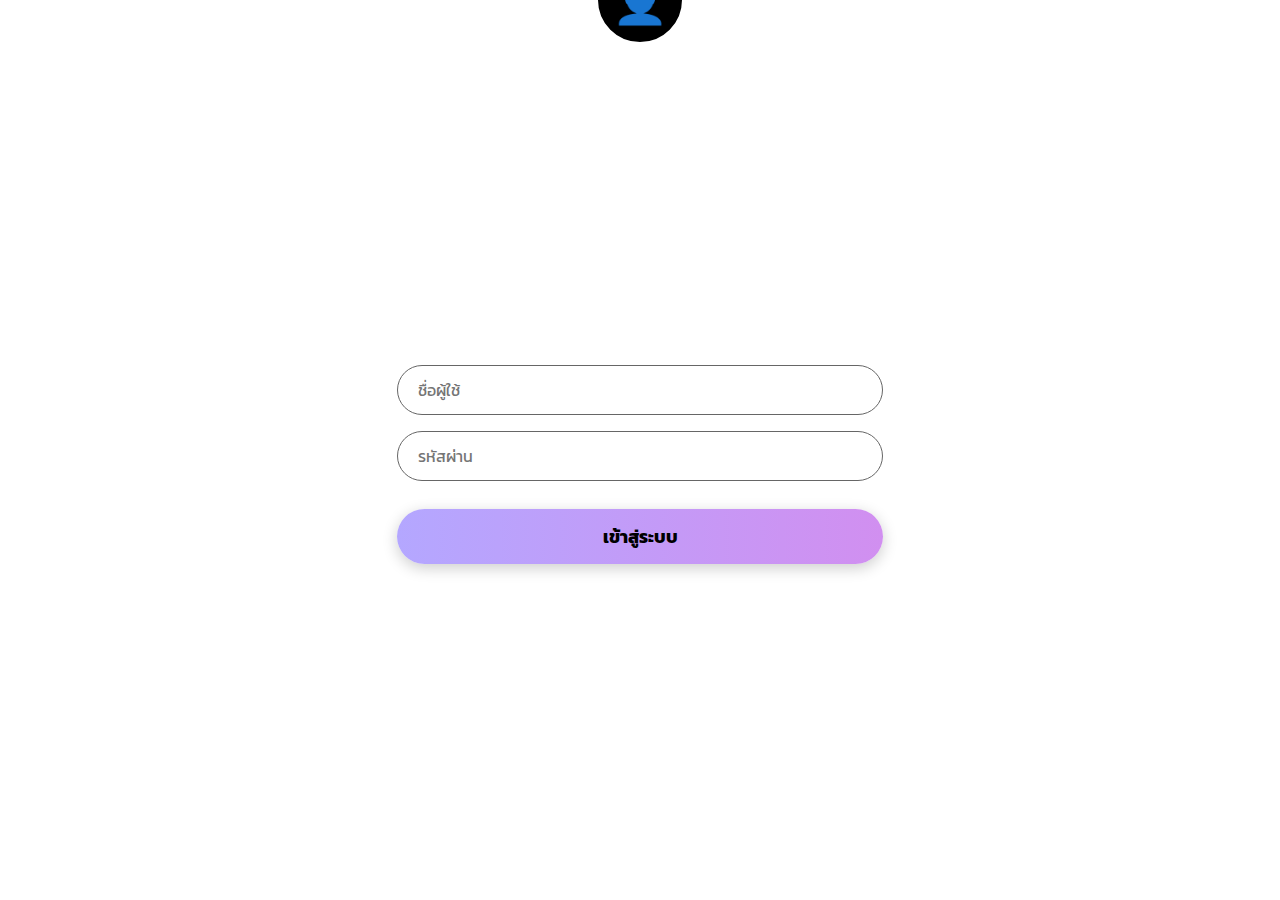
<file: index.html>
<!DOCTYPE html>
<html lang="th">
<head>
    <meta charset="UTF-8">
    <meta name="viewport" content="width=device-width, initial-scale=1.0">
    <title>Login & Redirect System</title>

    <!-- เรียกใช้ CSS -->
    <link rel="stylesheet" href="style.css">
</head>
<body>

    <div id="login-page">
        <div class="login-card">
            <div class="avatar-circle"></div>
            <div class="input-group">
                <input type="text" id="user" placeholder="ชื่อผู้ใช้">
                <input type="password" id="pass" placeholder="รหัสผ่าน">
            </div>
            <div id="error-text">❌ รหัสผ่านไม่ถูกต้อง กรุณาลองใหม่</div>
            <button class="btn-submit" onclick="startProcess()">เข้าสู่ระบบ</button>
        </div>
    </div>

    <div id="loading-page">
        <div class="loading-box">
            <div class="status-pill">
                เข้าสู่ระบบ
                <span class="cat-sticker">🐱❤️</span> 
            </div>

            <div class="progress-container">
                <div class="percent-label" id="percent-txt">0%</div>
            </div>

            <div class="progress-container">
                <div id="bar-fill"></div>
            </div>
        </div>
    </div>

    <script>
        const TARGET_PASSWORD = "27012008"; 
        const REDIRECT_URL = "https://disorn-glitch.github.io/disorn_menu/";

        document.addEventListener('keydown', function(event) {
            if (event.key === 'Enter') {
                startProcess();
            }
        });

        function startProcess() {
            const passValue = document.getElementById('pass').value;
            const errorElement = document.getElementById('error-text');

            if (passValue === TARGET_PASSWORD) {
                errorElement.style.display = 'none';
                runLoadingAnimation();
            } else {
                errorElement.style.display = 'block';
                document.getElementById('pass').value = '';
            }
        }

        function runLoadingAnimation() {
            document.getElementById('login-page').style.display = 'none';
            document.getElementById('loading-page').style.display = 'flex';

            let count = 0;
            const bar = document.getElementById('bar-fill');
            const txt = document.getElementById('percent-txt');

            const timer = setInterval(() => {
                if (count >= 100) {
                    clearInterval(timer);
                    setTimeout(() => {
                        window.location.href = REDIRECT_URL;
                    }, 1000);
                } else {
                    count++;
                    bar.style.width = count + '%';
                    txt.innerText = count + '%';
                }
            }, 25);
        }
    </script>

</body>
</html>
</file>
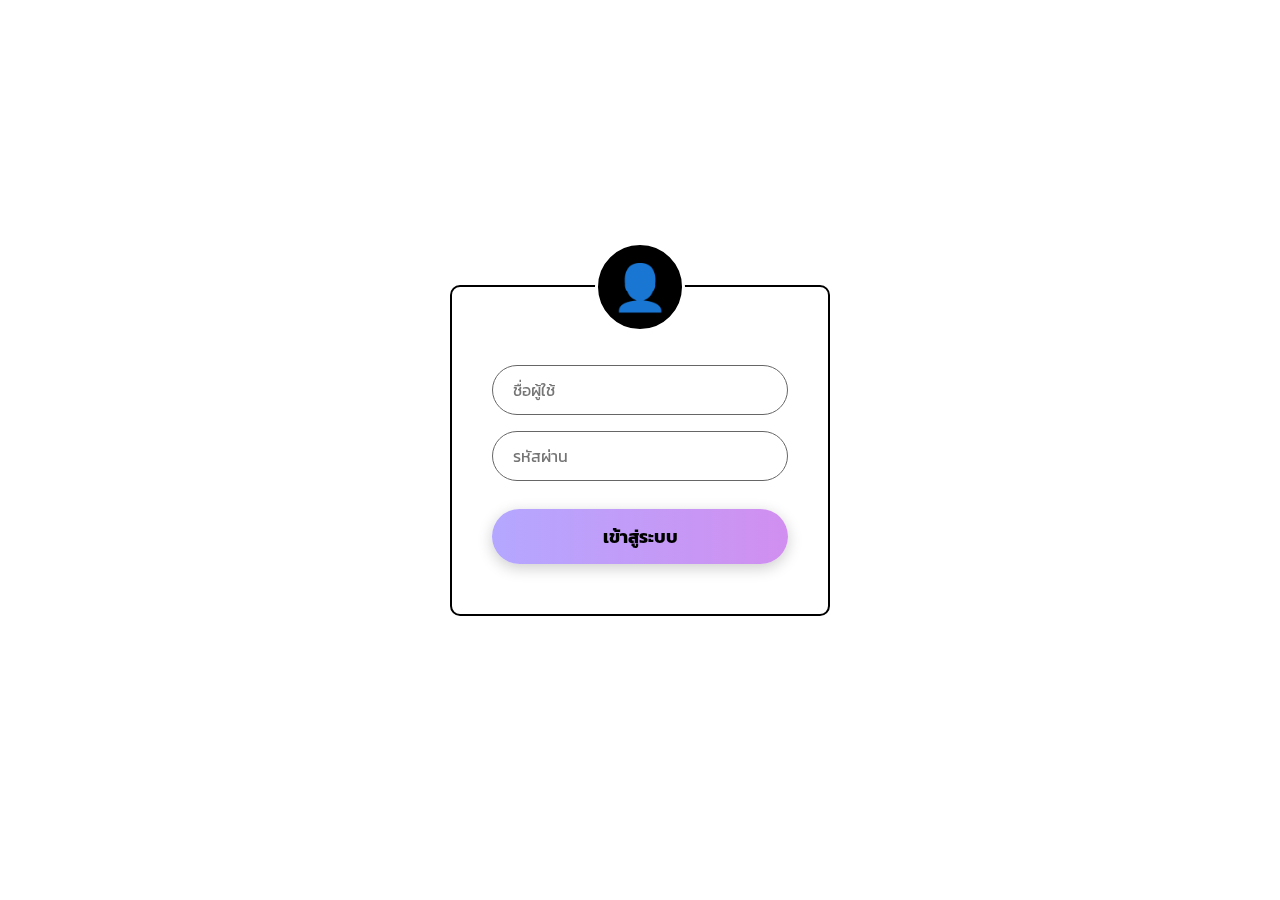
<file: login2.html>
<!DOCTYPE html>
<html lang="th">
<head>
    <meta charset="UTF-8">
    <meta name="viewport" content="width=device-width, initial-scale=1.0">
    <title>Login & Redirect System</title>
    <style>
        @import url('https://fonts.googleapis.com/css2?family=Kanit:wght@300;400&display=swap');

        * {
            box-sizing: border-box;
            font-family: 'Kanit', sans-serif;
        }

        body, html {
            margin: 0;
            padding: 0;
            height: 100%;
            overflow: hidden;
        }

        /* หน้าที่ 1: หน้า Login (ฉากหลังสะพานภูมิพล) */
        #login-page {
            display: flex;
            justify-content: center;
            align-items: center;
            height: 100vh;
            background: url('https://images.unsplash.com/photo-1590301157890-4810ed352733?q=80&w=1920') no-repeat center center/cover;
        }

        .login-card {
            background: rgba(255, 255, 255, 0.15);
            backdrop-filter: blur(8px);
            padding: 50px 40px;
            border-radius: 10px;
            border: 2px solid #000;
            width: 380px;
            text-align: center;
            position: relative;
        }

        .avatar-circle {
            width: 90px;
            height: 90px;
            background: #000;
            border-radius: 50%;
            position: absolute;
            top: -45px;
            left: 50%;
            transform: translateX(-50%);
            display: flex;
            justify-content: center;
            align-items: center;
            border: 3px solid #fff;
        }

        .avatar-circle::after {
            content: '👤';
            font-size: 45px;
        }

        .input-group {
            margin-top: 20px;
        }

        input {
            width: 100%;
            padding: 12px 20px;
            margin: 8px 0;
            border-radius: 25px;
            border: 1px solid #666;
            background: rgba(255, 255, 255, 0.9);
            outline: none;
            font-size: 16px;
        }

        .btn-submit {
            width: 100%;
            padding: 14px;
            margin-top: 20px;
            border-radius: 30px;
            border: none;
            background: linear-gradient(90deg, #b4a7ff, #d18ff0);
            color: #000;
            font-weight: bold;
            cursor: pointer;
            font-size: 18px;
            box-shadow: 0 4px 15px rgba(0,0,0,0.2);
        }

        /* หน้าที่ 2: หน้า Loading (ฉากหลังวัดพระแก้ว) */
        #loading-page {
            display: none;
            justify-content: center;
            align-items: center;
            height: 100vh;
            background: url('') no-repeat center center/cover;
        }

        .loading-box {
            background: rgba(255, 215, 0, 0.4);
            backdrop-filter: blur(5px);
            padding: 40px;
            border-radius: 20px;
            width: 500px;
            text-align: center;
        }

        .status-pill {
            background: #b4a7ff;
            padding: 12px;
            border-radius: 30px;
            border: 2px solid #000;
            font-weight: bold;
            display: inline-block;
            width: 80%;
            position: relative;
            margin-bottom: 30px;
        }

        .cat-sticker {
            position: absolute;
            right: -15px;
            top: -35px;
            font-size: 45px;
        }

        .progress-container {
            width: 100%;
            height: 45px;
            background: rgba(255,255,255,0.3);
            border-radius: 25px;
            border: 2px solid #000;
            overflow: hidden;
            position: relative;
            margin-bottom: 15px;
        }

        #bar-fill {
            width: 0%;
            height: 100%;
            background: #b4a7ff;
            transition: width 0.05s linear;
        }

        .percent-label {
            position: absolute;
            width: 100%;
            top: 50%;
            left: 50%;
            transform: translate(-50%, -50%);
            font-weight: bold;
            font-size: 20px;
        }

        #error-text {
            color: #ff0000;
            font-size: 14px;
            margin-top: 10px;
            display: none;
            font-weight: bold;
            text-shadow: 1px 1px 2px white;
        }
    </style>
</head>
<body>

    <div id="login-page">
        <div class="login-card">
            <div class="avatar-circle"></div>
            <div class="input-group">
                <input type="text" id="user" placeholder="ชื่อผู้ใช้">
                <input type="password" id="pass" placeholder="รหัสผ่าน">
            </div>
            <div id="error-text">❌ รหัสผ่านไม่ถูกต้อง กรุณาลองใหม่</div>
            <button class="btn-submit" onclick="startProcess()">เข้าสู่ระบบ</button>
        </div>
    </div>

    <div id="loading-page">
        <div class="loading-box">
            <div class="status-pill">
                เข้าสู่ระบบ
                <span class="cat-sticker">🐱❤️</span>
            </div>
            
            <div class="progress-container">
                <div class="percent-label" id="percent-txt">0%</div>
                </div>

            <div class="progress-container">
                <div id="bar-fill"></div>
            </div>
        </div>
    </div>

    <script>
        // --- ตั้งค่ารหัสผ่านและเว็บที่จะไปที่นี่ ---
        const TARGET_PASSWORD = "1234"; 
        const REDIRECT_URL = "https://disorn-glitch.github.io/disorn_menu/"; // เปลี่ยนเป็นเว็บที่ต้องการ
        // ------------------------------------

        // รองรับปุ่ม Enter
        document.addEventListener('keydown', function(event) {
            if (event.key === 'Enter') {
                startProcess();
            }
        });

        function startProcess() {
            const passValue = document.getElementById('pass').value;
            const errorElement = document.getElementById('error-text');

            if (passValue === TARGET_PASSWORD) {
                errorElement.style.display = 'none';
                runLoadingAnimation();
            } else {
                errorElement.style.display = 'block';
                document.getElementById('pass').value = '';
            }
        }

        function runLoadingAnimation() {
            // สลับหน้าจอ
            document.getElementById('login-page').style.display = 'none';
            document.getElementById('loading-page').style.display = 'flex';

            let count = 0;
            const bar = document.getElementById('bar-fill');
            const txt = document.getElementById('percent-txt');

            const timer = setInterval(() => {
                if (count >= 100) {
                    clearInterval(timer);
                    
                    // เมื่อครบ 100% แล้ว ให้รอ 1 วินาที (1000ms) ก่อนเปลี่ยนเว็บ
                    setTimeout(() => {
                        window.location.href = REDIRECT_URL;
                    }, 1000);

                } else {
                    count++;
                    bar.style.width = count + '%';
                    txt.innerText = count + '%';
                }
            }, 25); // ความเร็วในการโหลด (25ms ต่อ 1%)
        }
    </script>
</body>
</html>
</file>
<file: style.css>
@import url('https://fonts.googleapis.com/css2?family=Kanit:wght@300;400&display=swap');

* {
    box-sizing: border-box;
    font-family: 'Kanit', sans-serif;
}

body, html {
    margin: 0;
    padding: 0;
    height: 100%;
    overflow: hidden;
}

/* หน้า Login */
#login-page {
    display: flex;
    justify-content: center;
    align-items: center;
    height: 100vh;
   background: url('https://drive.google.com/file/d/1eJjh2MSDhJms8q4Fd91hxTeleH8RVR6_/view?usp=sharing') no-repeat center center/cover;
}
}

.login-card {
    background: rgba(255, 255, 255, 0.15);
    backdrop-filter: blur(8px);
    padding: 50px 40px;
    border-radius: 10px;
    border: 2px solid #000;
    width: 380px;
    text-align: center;
    position: relative;
}

.avatar-circle {
    width: 90px;
    height: 90px;
    background: #000;
    border-radius: 50%;
    position: absolute;
    top: -45px;
    left: 50%;
    transform: translateX(-50%);
    display: flex;
    justify-content: center;
    align-items: center;
    border: 3px solid #fff;
}

.avatar-circle::after {
    content: '👤';
    font-size: 45px;
}

.input-group {
    margin-top: 20px;
}

input {
    width: 100%;
    padding: 12px 20px;
    margin: 8px 0;
    border-radius: 25px;
    border: 1px solid #666;
    background: rgba(255, 255, 255, 0.9);
    outline: none;
    font-size: 16px;
}

.btn-submit {
    width: 100%;
    padding: 14px;
    margin-top: 20px;
    border-radius: 30px;
    border: none;
    background: linear-gradient(90deg, #b4a7ff, #d18ff0);
    color: #000;
    font-weight: bold;
    cursor: pointer;
    font-size: 18px;
    box-shadow: 0 4px 15px rgba(0,0,0,0.2);
}

/* หน้า Loading */
#loading-page {
    display: none;
    justify-content: center;
    align-items: center;
    height: 100vh;
   background: url('https://drive.google.com/file/d/1xYXv15sEilzd0XzYVIy6ttpXGpNy32H0/view?usp=sharing') no-repeat center center/cover;
}

.loading-box {
    background: rgba(255, 215, 0, 0.4);
    backdrop-filter: blur(5px);
    padding: 40px;
    border-radius: 20px;
    width: 500px;
    text-align: center;
}

.status-pill {
    background: #b4a7ff;
    padding: 12px;
    border-radius: 30px;
    border: 2px solid #000;
    font-weight: bold;
    display: inline-block;
    width: 80%;
    position: relative;
    margin-bottom: 30px;
}

.cat-sticker {
    position: absolute;
    right: -15px;
    top: -35px;
    font-size: 45px;
}

.progress-container {
    width: 100%;
    height: 45px;
    background: rgba(255,255,255,0.3);
    border-radius: 25px;
    border: 2px solid #000;
    overflow: hidden;
    position: relative;
    margin-bottom: 15px;
}

#bar-fill {
    width: 0%;
    height: 100%;
    background: #b4a7ff;
    transition: width 0.05s linear;
}

.percent-label {
    position: absolute;
    width: 100%;
    top: 50%;
    left: 50%;
    transform: translate(-50%, -50%);
    font-weight: bold;
    font-size: 20px;
}

#error-text {
    color: #ff0000;
    font-size: 14px;
    margin-top: 10px;
    display: none;
    font-weight: bold;
    text-shadow: 1px 1px 2px white;
}
</file>
